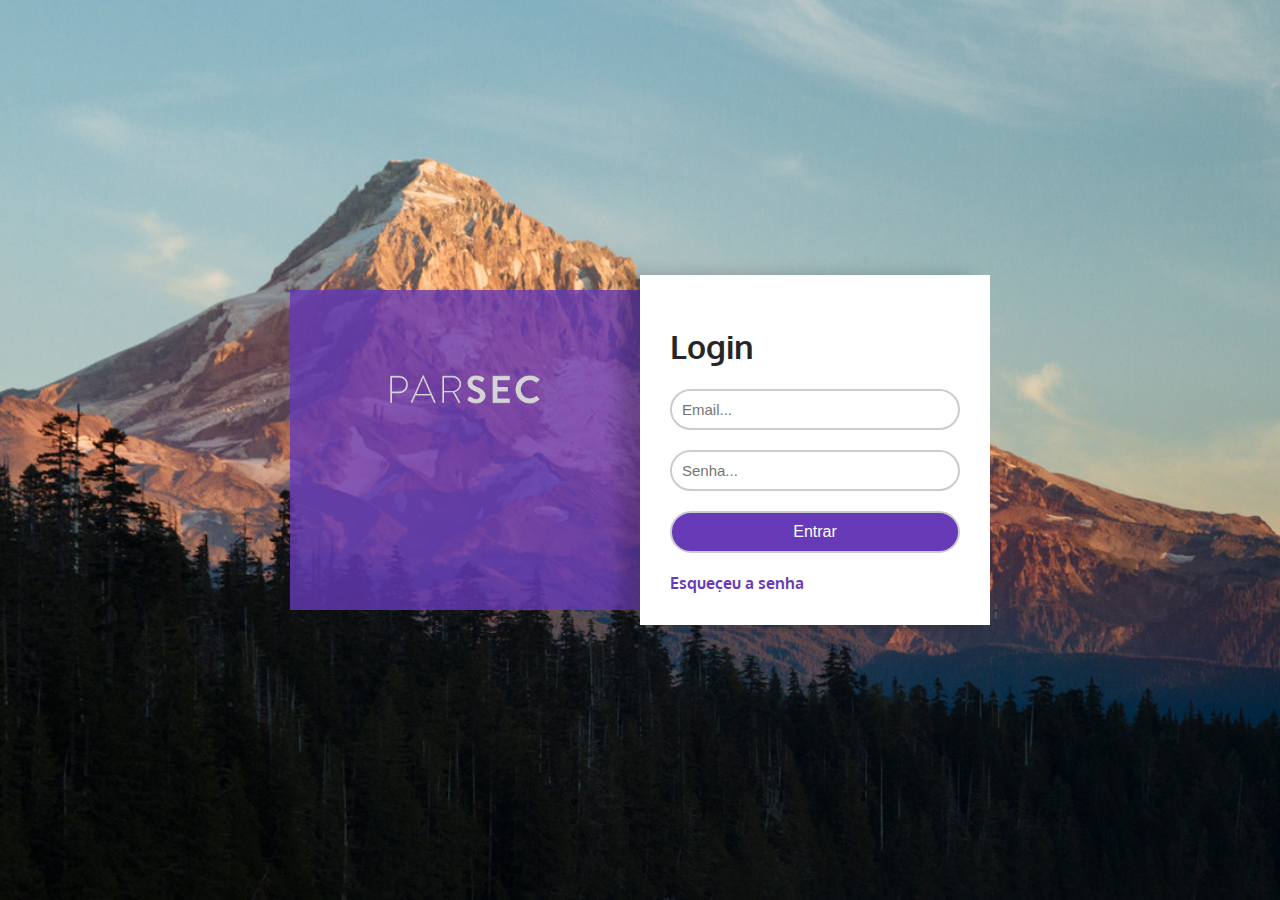
<file: Parsec/index.html>
<!DOCTYPE html>
<html lang="pt-br">
  <head>
    <meta charset="utf-8">
    <link rel="stylesheet" type="text/css" href="css/style-index.css">
    <title>Login</title>
  </head>
  <body>
    <section>
      <div class="container">
        <div class="shadow">
          <img src="img/logo.png" width="150px">
        </div>
        <div class="loginbox">
          <h1>Login</h1>
          <form class="login" action="homepage.html" method="post">
            <input type="text" name="email" placeholder="Email...">
            <input type="password" name="pass" placeholder="Senha...">
            <input type="submit" name="submit" value="Entrar">
          </form>
          <a href="#">Esqueçeu a senha</a>
        </div>
      </div>
    </section>

  </body>
</html>
</file>
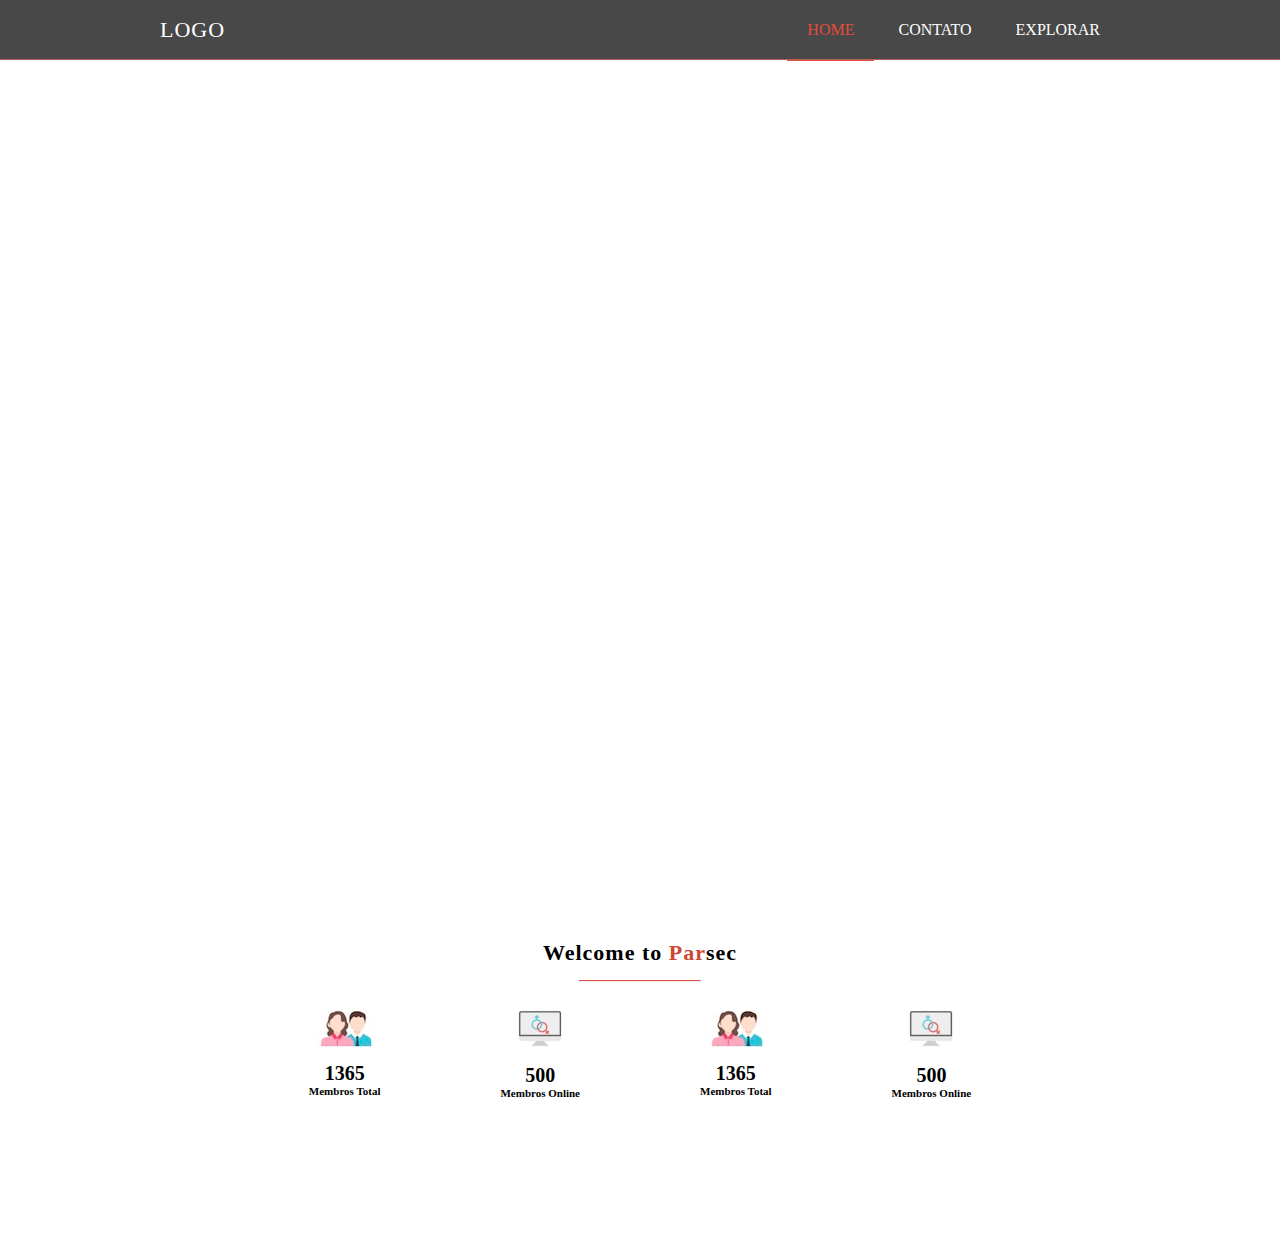
<file: Parsec2/index.html>
<!DOCTYPE html>
<html>
	<head>
		<meta charset="utf-8">
		<link rel="stylesheet" type="text/css" href="css/estilos.css">
		<title>Home</title>
	</head>
	<body>
		<header>
			<nav>
				<div class="logo">LOGO</div>
				<ul>
					<li class="active"><a href="#">HOME</a></li>
					<li><a href="#">CONTATO</a></li>
					<li><a href="#">EXPLORAR</a></li>
				</ul>
			</nav>
		</header>

		<section class="main">
			<div class="login">

			</div>
		</section>

		<section class="sec-info">
			<div class="info">
				<h1>Welcome to <span>Par</span>sec</h1>
				<hr>
				<div class="box-images">
					<div class="images-info">
						<img src="images/members-total.png">
						<p><span>1365</span><br>Membros Total</p>
					</div>
					<div class="images-info">
						<img src="images/members-online.png">
						<p><span>500</span><br>Membros Online</p>
					</div>
					<div class="images-info">
						<img src="images/members-total.png">
						<p><span>1365</span><br>Membros Total</p>
					</div>
					<div class="images-info">
						<img src="images/members-online.png">
						<p><span>500</span><br>Membros Online</p>
					</div>
				</div>
			</div>
		</section>

		<footer>

		</footer>
	</body>
</html>
</file>
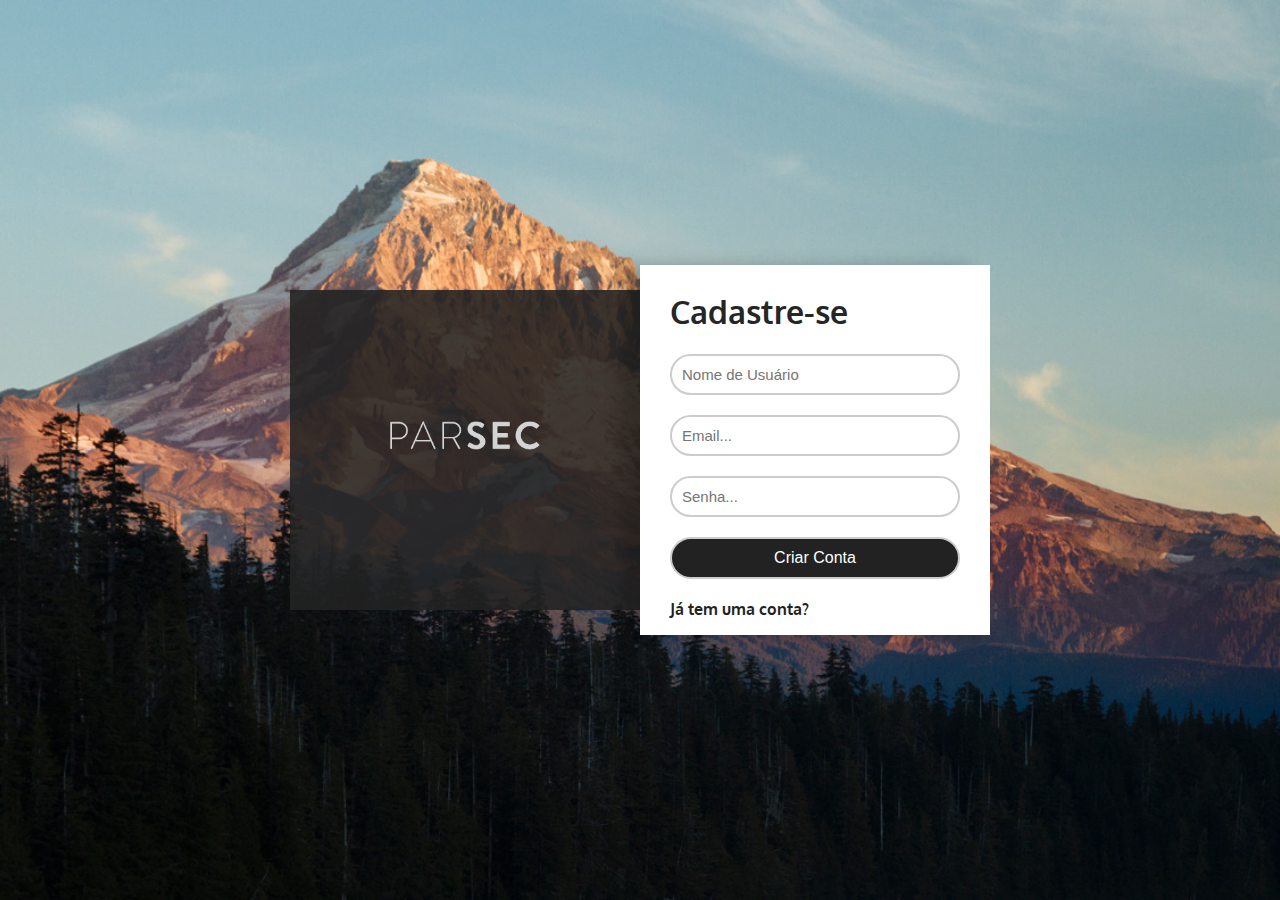
<file: Parsec/cadastrar.html>
<!DOCTYPE html>
<html lang="pt-br">
  <head>
    <meta charset="utf-8">
    <link rel="stylesheet" type="text/css" href="css/style-cadastrar.css">
    <title>Login</title>
  </head>
  <body>
    <section>
      <div class="container">
        <div class="shadow">
          <img src="img/logo.png" width="150px">
        </div>
        <div class="cadastrobox">
          <h1>Cadastre-se</h1>
          <form class="cadastro" action="homepage.html" method="post">
            <input type="text" name="email" placeholder="Nome de Usuário">
            <input type="text" name="email" placeholder="Email...">
            <input type="password" name="pass" placeholder="Senha...">
            <input type="submit" name="submit" value="Criar Conta">
          </form>
          <a href="index.html">Já tem uma conta?</a>
        </div>
      </div>
    </section>

  </body>
</html>
</file>
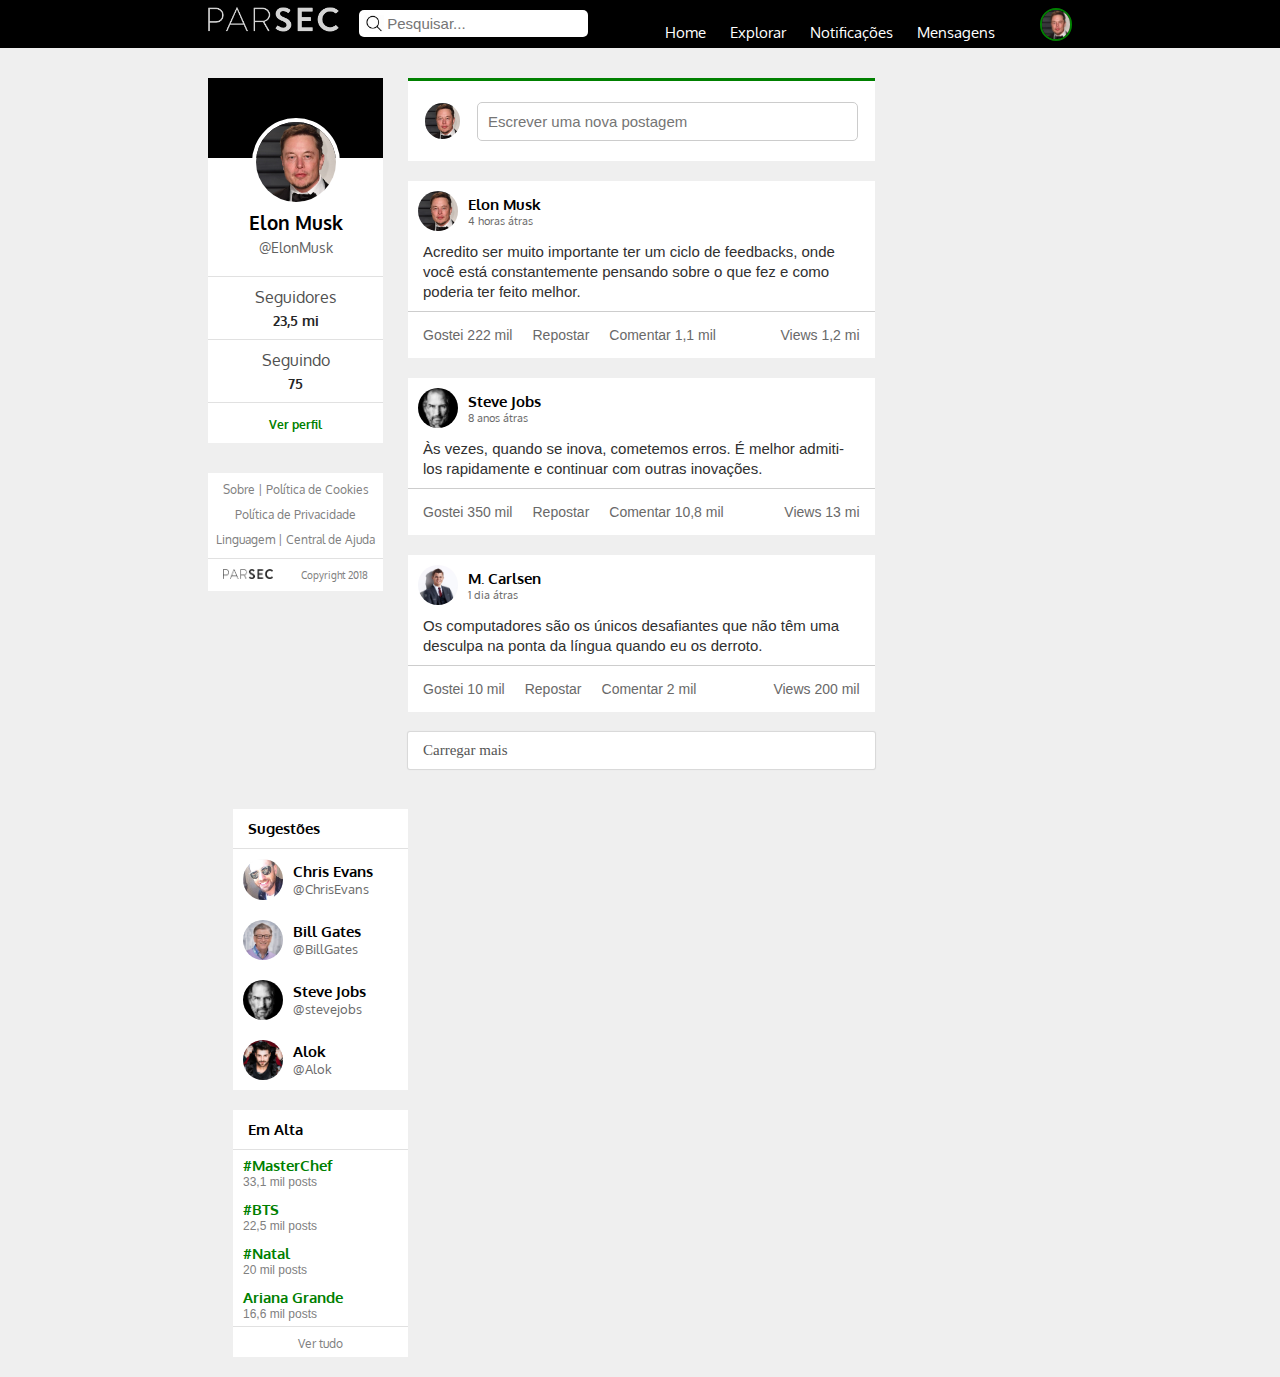
<file: Parsec/homepage.html>
<!DOCTYPE html>
<html lang="pt-br">
  <head>
    <meta charset="utf-8">
    <meta name="viewport" content="width=device-width, initial-scale=1">
    <link rel="stylesheet" type="text/css" href="css/style-homepage.css">
    <link rel="stylesheet" type="text/css" href="css/header.css">
    <link rel="stylesheet" type="text/css" href="css/suggestions.css">
    <link rel="stylesheet" type="text/css" href="css/trending.css">
    <link rel="stylesheet" type="text/css" href="css/footer.css">
    <link rel="stylesheet" href="https://use.fontawesome.com/releases/v5.5.0/css/all.css" integrity="sha384-B4dIYHKNBt8Bc12p+WXckhzcICo0wtJAoU8YZTY5qE0Id1GSseTk6S+L3BlXeVIU" crossorigin="anonymous">
    <script type="text/javascript" src="js/open-menu.js"></script>
    <title>Home - Parsec</title>
  </head>
  <body>
    <header>
      <div class="logo">
        <a href="homepage.html"><img src="img/logo.png" height="25px"></a>
      </div>
      <div class="search-box">
        <input type="text" name="search" placeholder="Pesquisar...">
      </div>
      <div class="menu-right">
        <nav>
          <ul>
            <li><a href="homepage.html"><i class="fas fa-home"></i>Home</a></li>
            <li><a href="#"><i class="fab fa-wpexplorer"></i>Explorar</a></li>
            <li><a href="notificacoes.html"><i class="fas fa-bell"></i>Notificações</a></li>
            <li><a href="mensagens.html"><i class="fas fa-envelope"></i>Mensagens</a></li>
          </ul>
        </nav>

        <div class="dropdown">
          <img onclick="myfunction()" src="img/user-photo.png" class="img-btn" width="28px">
          <div id="submenu" class="submenu-conteudo">
            <a href="profile.html"><i class="fas fa-user"></i> Meu perfil</a>
            <a href="index.html"><i class="fas fa-sign-out-alt"></i> Sair</a>
          </div>
        </div>
      </div>
    </header>

    <section>
      <div class="left">
        <div class="profile-info-box"> <!-- Informação do perfil -->
          <div id="header-profile-background">
          </div>
          <div class="info-profile">
            <img src="img/user-photo.png" width="80px">
            <h3>Elon Musk</h3>
            <p>@ElonMusk</p>
          </div>
          <div class="seguidores"> <!-- Seguidores -->
            <h4>Seguidores</h4>
            <p>23,5 mi</p>
          </div>
          <div class="seguindo"> <!-- Seguindo -->
            <h4>Seguindo</h4>
            <p>75</p>
          </div>
          <div class="view-profile"> <!-- Visualizar perfil -->
            <a href="profile.html"><span>Ver perfil</span></a>
          </div>
        </div>

        <div class="footer">
          <span><a href="#">Sobre |</a><a href="#"> Política de Cookies</a></span>
          <span><a href="#">Política de Privacidade</a></span>
          <span><a href="#">Linguagem |</a><a href="#"> Central de Ajuda</a></span>
          <div class="copyright">
            <a href="homepage.html"><img src="img/logo-black.png" width="50px"></a>
            <span><i class="fas fa-copyright"></i> Copyright 2018</span>
          </div>
        </div>
      </div>

      <div class="middle">
        <div class="write-new-post"> <!-- Escrever novo post -->
          <img src="img/user-photo.png" width="35px">
          <input type="text" name="new-post" placeholder="Escrever uma nova postagem">
        </div>

        <div class="post"> <!-- Post 1 -->
          <div class="header-post">
            <img src="img/user-photo.png" width="40px">
            <div class="post-info">
              <h4>Elon Musk</h4>
              <p><i class="fas fa-clock" style="font-size: 9px"></i> 4 horas átras</p>
            </div>
          </div>
          <div class="menu-post">
            <i class="fas fa-ellipsis-v"></i>
          </div>
          <div class="content-post">
            <span>Acredito ser muito importante ter um ciclo de feedbacks, onde você está constantemente pensando sobre o que fez e como poderia ter feito melhor.</span>
          </div>
          <div class="analytics-post">
              <div class="inte curtir"><i class="fas fa-heart"></i><span> Gostei 222 mil</span></div>
              <div class="inte repostar"><i class="fas fa-redo-alt"></i><span> Repostar</span></div>
              <div class="inte comentar"><i class="fas fa-comment"></i><span> Comentar 1,1 mil</span></div>
              <div class="inte views"><i class="fas fa-eye"></i><span> Views 1,2 mi</span></div>
          </div>
        </div>
        <div class="post"> <!-- Post 2 -->
          <div class="header-post">
            <img src="img/steve-jobs.png" width="40px">
            <div class="post-info">
              <h4>Steve Jobs</h4>
              <p><i class="fas fa-clock" style="font-size: 9px"></i> 8 anos átras</p>
            </div>
          </div>
          <div class="menu-post">
            <i class="fas fa-ellipsis-v"></i>
          </div>
          <div class="content-post">
            <span>Às vezes, quando se inova, cometemos erros. É melhor admiti-los rapidamente e continuar com outras inovações.</span>
          </div>
          <div class="analytics-post">
              <div class="inte curtir"><i class="fas fa-heart"></i><span> Gostei 350 mil</span></div>
              <div class="inte repostar"><i class="fas fa-redo-alt"></i><span> Repostar</span></div>
              <div class="inte comentar"><i class="fas fa-comment"></i><span> Comentar 10,8 mil</span></div>
              <div class="inte views"><i class="fas fa-eye"></i><span> Views 13 mi</span></div>
          </div>
        </div>
        <div class="post"> <!-- Post 3 -->
          <div class="header-post">
            <img src="img/mcarlsen.png" width="40px">
            <div class="post-info">
              <h4>M. Carlsen</h4>
              <p><i class="fas fa-clock" style="font-size: 9px"></i> 1 dia átras</p>
            </div>
          </div>
          <div class="menu-post">
            <i class="fas fa-ellipsis-v"></i>
          </div>
          <div class="content-post">
            <span>Os computadores são os únicos desafiantes que não têm uma desculpa na ponta da língua quando eu os derroto.</span>
          </div>
          <div class="analytics-post">
              <div class="inte curtir"><i class="fas fa-heart"></i><span> Gostei 10 mil</span></div>
              <div class="inte repostar"><i class="fas fa-redo-alt"></i><span> Repostar</span></div>
              <div class="inte comentar"><i class="fas fa-comment"></i><span> Comentar 2 mil</span></div>
              <div class="inte views"><i class="fas fa-eye"></i><span> Views 200 mil</span></div>
          </div>
        </div>
        <div class="show-more-posts"> <!-- Carregar mais posts -->
          <p>Carregar mais <i class="fas fa-arrow-down"></i></p>
        </div>
      </div>

      <div class="right">
        <div class="suggestions"> <!-- Sugestões -->
          <div class="sugg-menu">
              <h3>Sugestões</h3>
              <i class="fas fa-ellipsis-v"></i>
          </div>
          <div class="sugg-user"> <!-- User 1 -->
            <div class="user-name-box">
              <img src="img/chris-evans.png">
              <div>
                <h4>Chris Evans</h4>
                <p>@ChrisEvans</p>
              </div>
            </div>
            <div class="add-user-btn">
              <i class="far fa-plus-square"></i>
            </div>
          </div>
          <div class="sugg-user"> <!-- User 2 -->
            <div class="user-name-box">
              <img src="img/bill-gates.png">
              <div>
                <h4>Bill Gates</h4>
                <p>@BillGates</p>
              </div>
            </div>
            <div class="add-user-btn">
              <i class="far fa-plus-square"></i>
            </div>
          </div>
          <div class="sugg-user"> <!-- User 3 -->
            <div class="user-name-box">
              <img src="img/steve-jobs.png">
              <div>
                <h4>Steve Jobs</h4>
                <p>@stevejobs</p>
              </div>
            </div>
            <div class="add-user-btn">
              <i class="far fa-plus-square"></i>
            </div>
          </div>
          <div class="sugg-user"> <!-- User 4 -->
            <div class="user-name-box">
              <img src="img/alok.png">
              <div>
                <h4>Alok</h4>
                <p>@Alok</p>
              </div>
            </div>
            <div class="add-user-btn">
              <i class="far fa-plus-square"></i>
            </div>
          </div>
        </div>

        <div class="trending"> <!-- Em alta -->
          <div class="trend-header">
              <h3>Em Alta</h3>
              <i class="fas fa-ellipsis-v"></i>
          </div>
          <div class="hashtags-trending"> <!-- Hashtags -->
            <div class="hashtag"> <!-- Hashtag 1 -->
              <a href="#">#MasterChef</a>
              <p>33,1 mil posts</p>
            </div>
            <div class="hashtag"> <!-- Hashtag 2 -->
              <a href="#">#BTS</a>
              <p>22,5 mil posts</p>
            </div>
            <div class="hashtag"> <!-- Hashtag 3 -->
              <a href="#">#Natal</a>
              <p>20 mil posts</p>
            </div>
            <div class="hashtag"> <!-- Hashtag 4 -->
              <a href="#">Ariana Grande</a>
              <p>16,6 mil posts</p>
            </div>
          </div>
          <div class="show-more-hastags"> <!-- Mostrar mais -->
            <a href="#">Ver tudo</a>
          </div>
        </div>
      </div>
    </section>
  </body>
</html>
</file>
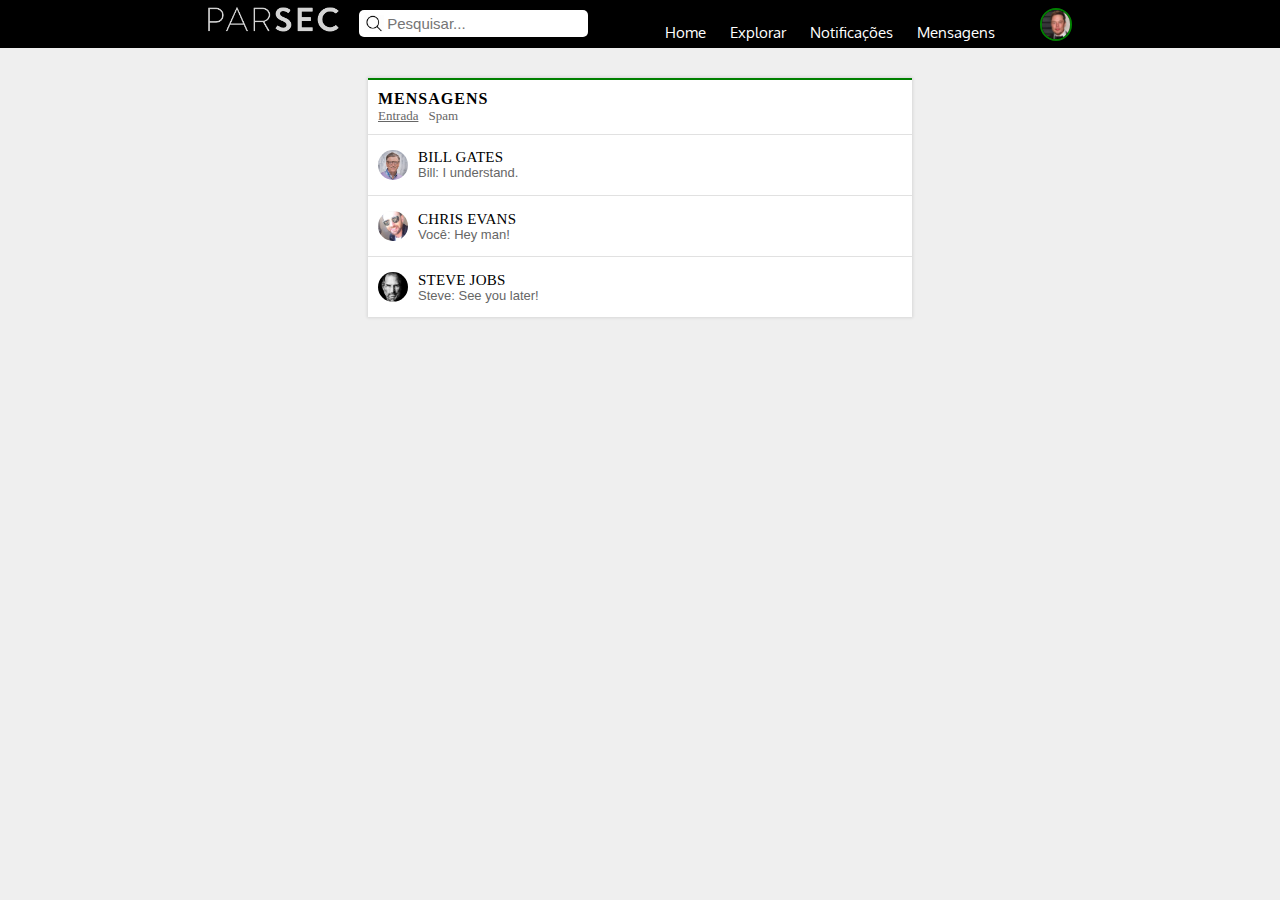
<file: Parsec/mensagens.html>
<!DOCTYPE html>
<html>
  <head>
    <meta charset="utf-8">
    <meta name="viewport" content="width=device-width, initial-scale=1">
    <link rel="stylesheet" type="text/css" href="css/header.css">
    <link rel="stylesheet" type="text/css" href="css/style-mensagens.css">
    <link rel="stylesheet" href="https://use.fontawesome.com/releases/v5.5.0/css/all.css" integrity="sha384-B4dIYHKNBt8Bc12p+WXckhzcICo0wtJAoU8YZTY5qE0Id1GSseTk6S+L3BlXeVIU" crossorigin="anonymous">
    <script type="text/javascript" src="js/open-menu.js"></script>
    <title>Mensagens - Parsec</title>
  </head>
  <body>
    <header>
      <div class="logo">
        <a href="homepage.html"><img src="img/logo.png" height="25px"></a>
      </div>
      <div class="search-box">
        <input type="text" name="search" placeholder="Pesquisar...">
      </div>
      <div class="menu-right">
        <nav>
          <ul>
            <li><a href="homepage.html"><i class="fas fa-home"></i>Home</a></li>
            <li><a href="#"><i class="fab fa-wpexplorer"></i>Explorar</a></li>
            <li><a href="notificacoes.html"><i class="fas fa-bell"></i>Notificações</a></li>
            <li><a href="mensagens.html"><i class="fas fa-envelope"></i>Mensagens</a></li>
          </ul>
        </nav>

        <div class="dropdown">
          <img onclick="myfunction()" src="img/user-photo.png" class="img-btn" width="28px">
          <div id="submenu" class="submenu-conteudo">
            <a href="profile.html"><i class="fas fa-user"></i> Meu perfil</a>
            <a href="index.html"><i class="fas fa-sign-out-alt"></i> Sair</a>
          </div>
        </div>
      </div>
    </header>

    <section>
      <div class="messages">

        <div class="messages-header">
          <div class="messages-title">
            <div>
              <h4>Mensagens</h4>
              <a href="#entrada" id="type-active">Entrada</a>
              <a href="#spam">Spam</a>
            </div>
          </div>
          <div class="open-new-chat">
            <i class="far fa-plus-square"></i>
          </div>
        </div>

        <div class="chat-user">
          <img src="img/bill-gates.png">
          <div>
            <h4>Bill Gates</h4>
            <p>Bill: I understand.</p>
          </div>
        </div>

        <div class="chat-user">
          <img src="img/chris-evans.png">
          <div>
            <h4>Chris Evans</h4>
            <p>Você: Hey man!</p>
          </div>
        </div>

        <div class="chat-user">
          <img src="img/steve-jobs.png">
          <div>
            <h4>Steve Jobs</h4>
            <p>Steve: See you later!</p>
          </div>
        </div>

      </div>
    </section>
  </body>
</html>
</file>
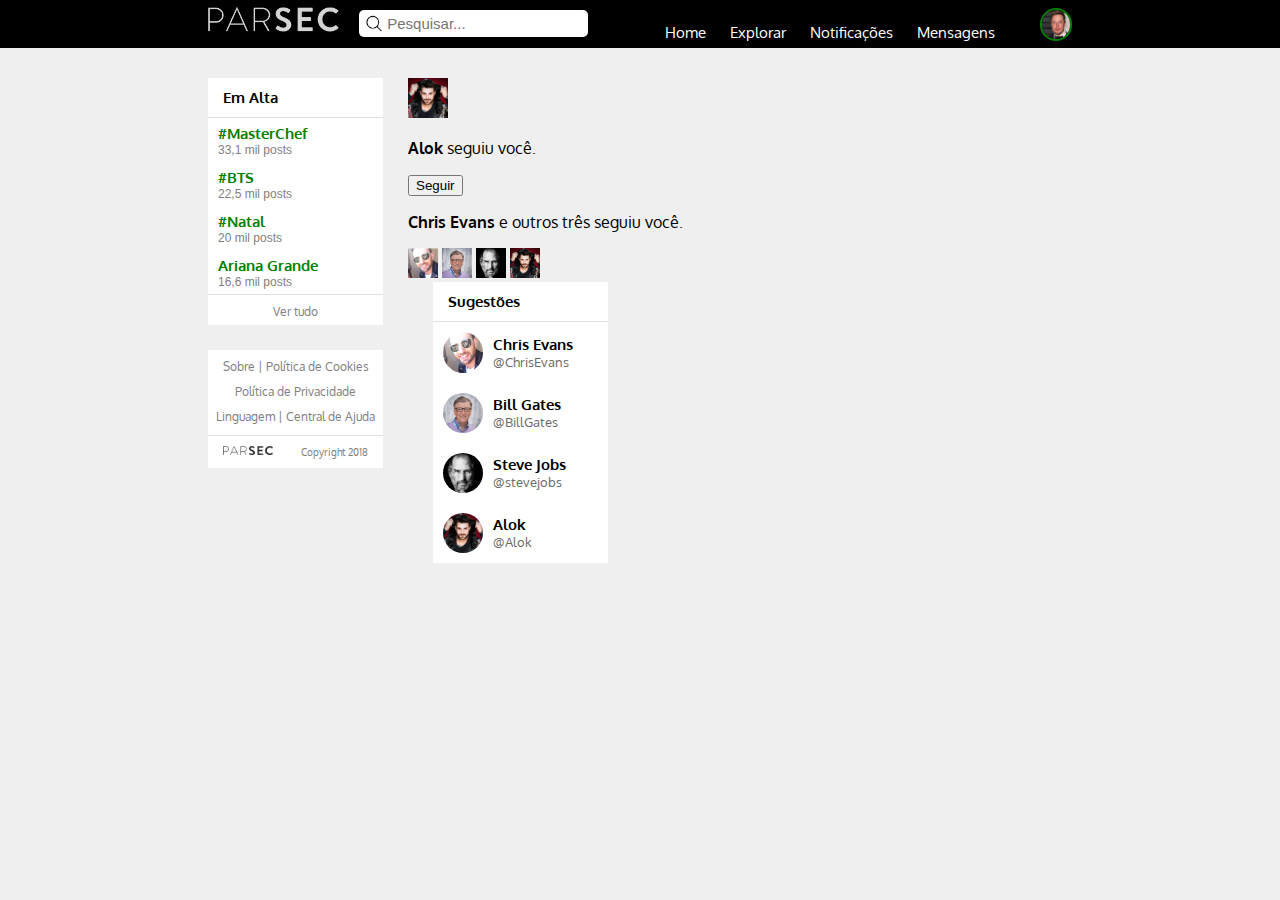
<file: Parsec/notificacoes.html>
<!DOCTYPE html>
<html>
  <head>
  	<meta charset="utf-8">
    <meta name="viewport" content="width=device-width, initial-scale=1">
    <link rel="stylesheet" type="text/css" href="css/style-notificacoes.css">
    <link rel="stylesheet" type="text/css" href="css/header.css">
    <link rel="stylesheet" type="text/css" href="css/trending.css">
    <link rel="stylesheet" type="text/css" href="css/suggestions.css">
    <link rel="stylesheet" type="text/css" href="css/footer.css">
    <link rel="stylesheet" href="https://use.fontawesome.com/releases/v5.5.0/css/all.css" integrity="sha384-B4dIYHKNBt8Bc12p+WXckhzcICo0wtJAoU8YZTY5qE0Id1GSseTk6S+L3BlXeVIU" crossorigin="anonymous">
    <script type="text/javascript" src="js/open-menu.js"></script>
    <title>Notificações - Parsec</title>
  </head>
  <body>
    <header>
      <div class="logo">
        <a href="homepage.html"><img src="img/logo.png" height="25px"></a>
      </div>
      <div class="search-box">
        <input type="text" name="search" placeholder="Pesquisar...">
      </div>
      <div class="menu-right">
        <nav>
          <ul>
            <li><a href="homepage.html"><i class="fas fa-home"></i>Home</a></li>
            <li><a href="#"><i class="fab fa-wpexplorer"></i>Explorar</a></li>
            <li><a href="notificacoes.html"><i class="fas fa-bell"></i>Notificações</a></li>
            <li><a href="mensagens.html"><i class="fas fa-envelope"></i>Mensagens</a></li>
          </ul>
        </nav>

        <div class="dropdown">
          <img onclick="myfunction()" src="img/user-photo.png" class="img-btn" width="28px">
          <div id="submenu" class="submenu-conteudo">
            <a href="profile.html"><i class="fas fa-user"></i> Meu perfil</a>
            <a href="index.html"><i class="fas fa-sign-out-alt"></i> Sair</a>
          </div>
        </div>
      </div>
    </header>

  	<section>
        <div class="left">
        	<div class="trending"> <!-- Em alta -->
            <div class="trend-header">
                <h3>Em Alta</h3>
                <i class="fas fa-ellipsis-v"></i>
            </div>
            <div class="hashtags-trending"> <!-- Hashtags -->
              <div class="hashtag"> <!-- Hashtag 1 -->
                <a href="#">#MasterChef</a>
                <p>33,1 mil posts</p>
              </div>
              <div class="hashtag"> <!-- Hashtag 2 -->
                <a href="#">#BTS</a>
                <p>22,5 mil posts</p>
              </div>
              <div class="hashtag"> <!-- Hashtag 3 -->
                <a href="#">#Natal</a>
                <p>20 mil posts</p>
              </div>
              <div class="hashtag"> <!-- Hashtag 4 -->
                <a href="#">Ariana Grande</a>
                <p>16,6 mil posts</p>
              </div>
            </div>
            <div class="show-more-hastags"> <!-- Mostrar mais -->
              <a href="#">Ver tudo</a>
            </div>
          </div>
          <div class="footer"> <!-- rodapé -->
            <span><a href="#">Sobre |</a><a href="#"> Política de Cookies</a></span>
            <span><a href="#">Política de Privacidade</a></span>
            <span><a href="#">Linguagem |</a><a href="#"> Central de Ajuda</a></span>
            <div class="copyright">
              <a href="homepage.html"><img src="img/logo-black.png" width="50px"></a>
              <span><i class="fas fa-copyright"></i> Copyright 2018</span>
            </div>
          </div>
        </div>

        <div class="middle">
          <div class="notification-followed-you">
            <div class="nfy-left">
              <img src="img/alok.png" width="40px">
          	  <p><strong>Alok</strong> seguiu você.</p>
            </div>
            <div class="nfy-right">
              <button>Seguir</button>
            </div>
          </div>
          <div class="notification-others-followed-you">
            <p><strong>Chris Evans</strong> e outros três seguiu você.</p>
            <div>
              <img src="img/chris-evans.png" width="30px">
              <img src="img/bill-gates.png" width="30px">
              <img src="img/steve-jobs.png" width="30px">
              <img src="img/alok.png" width="30px">
            </div>
          </div>
        </div>

        <div class="right">
          <div class="suggestions"> <!-- Sugestões -->
            <div class="sugg-menu">
                <h3>Sugestões</h3>
                <i class="fas fa-ellipsis-v"></i>
            </div>
            <div class="sugg-user"> <!-- User 1 -->
              <div class="user-name-box">
                <img src="img/chris-evans.png">
                <div>
                  <h4>Chris Evans</h4>
                  <p>@ChrisEvans</p>
                </div>
              </div>
              <div class="add-user-btn">
                <i class="far fa-plus-square"></i>
              </div>
            </div>
            <div class="sugg-user"> <!-- User 2 -->
              <div class="user-name-box">
                <img src="img/bill-gates.png">
                <div>
                  <h4>Bill Gates</h4>
                  <p>@BillGates</p>
                </div>
              </div>
              <div class="add-user-btn">
                <i class="far fa-plus-square"></i>
              </div>
            </div>
            <div class="sugg-user"> <!-- User 3 -->
              <div class="user-name-box">
                <img src="img/steve-jobs.png">
                <div>
                  <h4>Steve Jobs</h4>
                  <p>@stevejobs</p>
                </div>
              </div>
              <div class="add-user-btn">
                <i class="far fa-plus-square"></i>
              </div>
            </div>
            <div class="sugg-user"> <!-- User 4 -->
              <div class="user-name-box">
                <img src="img/alok.png">
                <div>
                  <h4>Alok</h4>
                  <p>@Alok</p>
                </div>
              </div>
              <div class="add-user-btn">
                <i class="far fa-plus-square"></i>
              </div>
            </div>
          </div>
        </div>
      </section>
  </body>
</html>
</file>
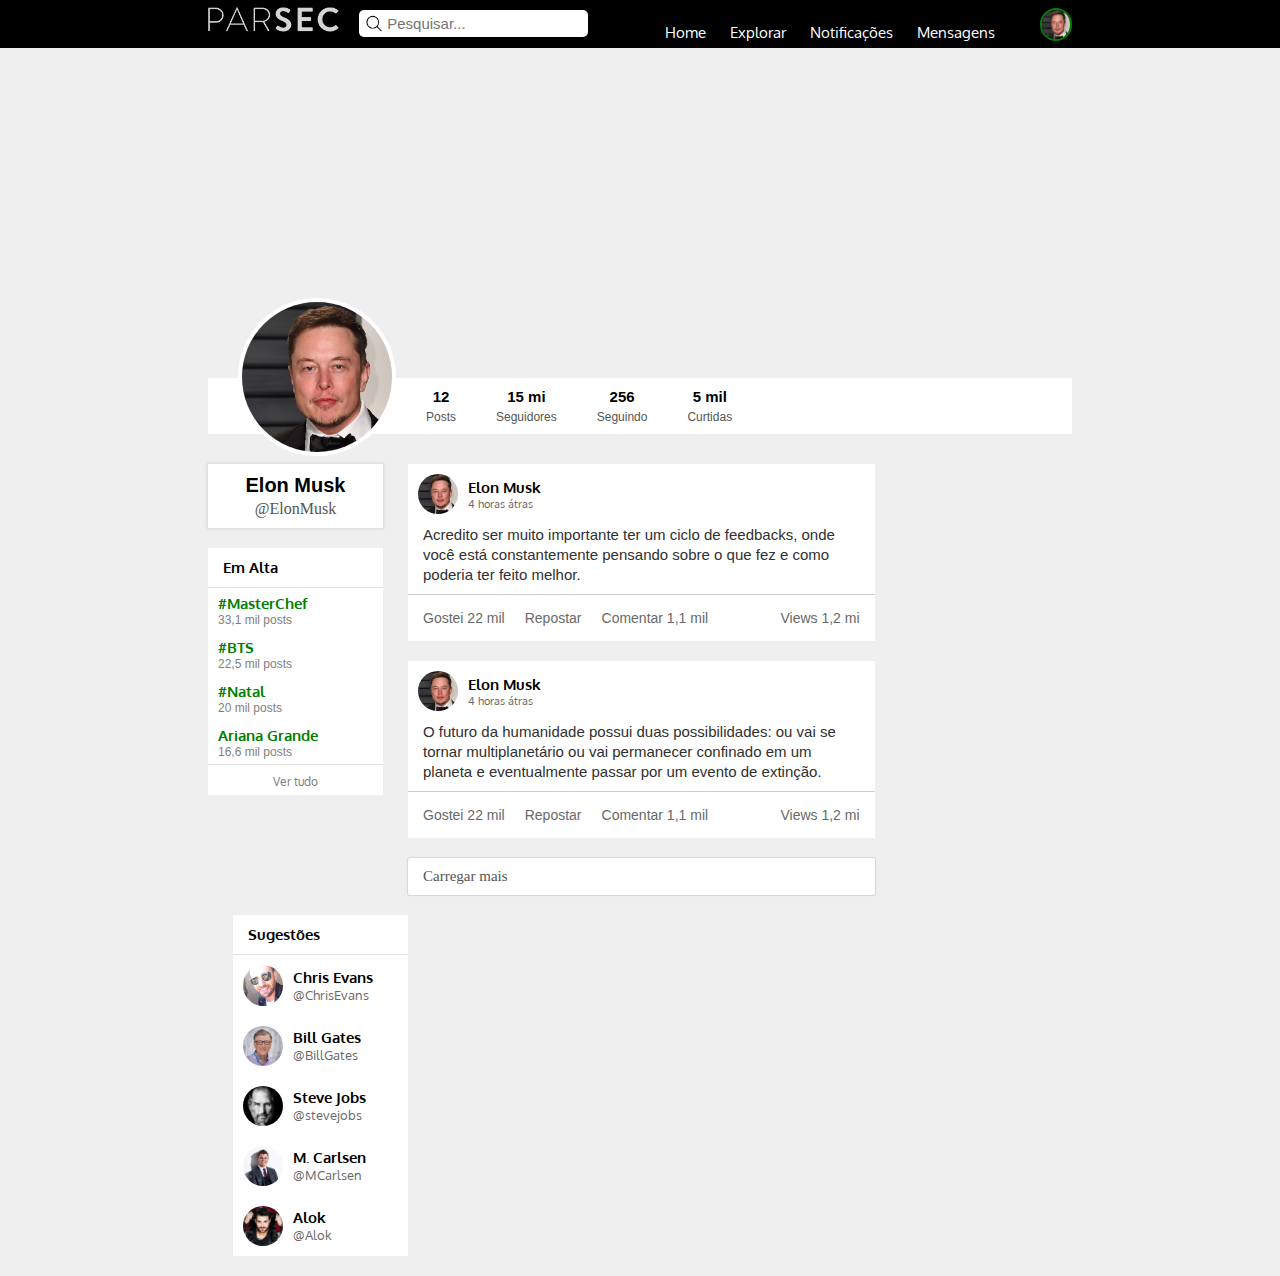
<file: Parsec/profile.html>
<!DOCTYPE html>
<html lang="pt-br">
  <head>
    <meta charset="utf-8">
    <meta name="viewport" content="width=device-width, initial-scale=1">
    <link rel="stylesheet" type="text/css" href="css/style-profile.css">
    <link rel="stylesheet" type="text/css" href="css/header.css">
    <link rel="stylesheet" type="text/css" href="css/suggestions.css">
    <link rel="stylesheet" type="text/css" href="css/trending.css">
    <link rel="stylesheet" href="https://use.fontawesome.com/releases/v5.5.0/css/all.css" integrity="sha384-B4dIYHKNBt8Bc12p+WXckhzcICo0wtJAoU8YZTY5qE0Id1GSseTk6S+L3BlXeVIU" crossorigin="anonymous">
    <script type="text/javascript" src="js/open-menu.js"></script>
    <title>Perfil - Parsec</title>
  </head>
  <body>
    <header>
      <div class="logo">
        <a href="homepage.html"><img src="img/logo.png" height="25px"></a>
      </div>
      <div class="search-box">
        <input type="text" name="search" placeholder="Pesquisar...">
      </div>
      <div class="menu-right">
        <nav>
          <ul>
            <li><a href="homepage.html"><i class="fas fa-home"></i>Home</a></li>
            <li><a href="#"><i class="fab fa-wpexplorer"></i>Explorar</a></li>
            <li><a href="notificacoes.html"><i class="fas fa-bell"></i>Notificações</a></li>
            <li><a href="mensagens.html"><i class="fas fa-envelope"></i>Mensagens</a></li>
          </ul>
        </nav>

        <div class="dropdown">
          <img onclick="myfunction()" src="img/user-photo.png" class="img-btn" width="28px">
          <div id="submenu" class="submenu-conteudo">
            <a href="profile.html"><i class="fas fa-user"></i> Meu perfil</a>
            <a href="index.html"><i class="fas fa-sign-out-alt"></i> Sair</a>
          </div>
        </div>
      </div>
    </header>

    <section>
      <div class="profile-cover">
      </div>

      <div class="profile-menu-info">
        <div class="menu-profile">
          <span class="profile-photo">
            <img src="img/user-photo.png">
          </span>
          <div>
            <h4>12</h4>
            <h5>Posts</h5>
          </div>
          <div>
            <h4>15 mi</h4>
            <h5>Seguidores</h5>
          </div>
          <div>
            <h4>256</h4>
            <h5>Seguindo</h5>
          </div>
          <div>
            <h4>5 mil</h4>
            <h5>Curtidas</h5>
          </div>
        </div>
      </div>

      <div class="profile-name">
        <div class="profile-info">
          <h3>Elon Musk</h3>
          <h4>@ElonMusk</h4>
        </div>
        <div class="trending"> <!-- Em alta -->
          <div class="trend-header">
              <h3>Em Alta</h3>
              <i class="fas fa-ellipsis-v"></i>
          </div>
          <div class="hashtags-trending"> <!-- Hashtags -->
            <div class="hashtag"> <!-- Hashtag 1 -->
              <a href="#">#MasterChef</a>
              <p>33,1 mil posts</p>
            </div>
            <div class="hashtag"> <!-- Hashtag 2 -->
              <a href="#">#BTS</a>
              <p>22,5 mil posts</p>
            </div>
            <div class="hashtag"> <!-- Hashtag 3 -->
              <a href="#">#Natal</a>
              <p>20 mil posts</p>
            </div>
            <div class="hashtag"> <!-- Hashtag 4 -->
              <a href="#">Ariana Grande</a>
              <p>16,6 mil posts</p>
            </div>
          </div>
          <div class="show-more-hastags"> <!-- Mostrar mais -->
            <a href="#">Ver tudo</a>
          </div>
        </div>
      </div>

      <div class="profile-posts">
        <div class="post"> <!-- Post 1 -->
          <div class="header-post">
            <img src="img/user-photo.png" width="40px">
            <div class="post-info">
              <h4>Elon Musk</h4>
              <p><i class="fas fa-clock" style="font-size: 9px"></i> 4 horas átras</p>
            </div>
          </div>
          <div class="menu-post">
            <i class="fas fa-ellipsis-v"></i>
          </div>
          <div class="content-post">
            <span>Acredito ser muito importante ter um ciclo de feedbacks, onde você está constantemente pensando sobre o que fez e como poderia ter feito melhor.</span>
          </div>
          <div class="analytics-post">
            <div class="inte curtir"><i class="fas fa-heart"></i><span> Gostei 22 mil</span></div>
            <div class="inte repostar"><i class="fas fa-redo-alt"></i><span> Repostar</span></div>
            <div class="inte comentar"><i class="fas fa-comment"></i><span> Comentar 1,1 mil</span></div>
            <div class="inte views"><i class="fas fa-eye"></i><span> Views 1,2 mi</span></div>
          </div>
        </div>
        <div class="post"> <!-- Post 2 -->
          <div class="header-post">
            <img src="img/user-photo.png" width="40px">
            <div class="post-info">
              <h4>Elon Musk</h4>
              <p><i class="fas fa-clock" style="font-size: 9px"></i> 4 horas átras</p>
            </div>
          </div>
          <div class="menu-post">
            <i class="fas fa-ellipsis-v"></i>
          </div>
          <div class="content-post">
            <span>O futuro da humanidade possui duas possibilidades: ou vai se tornar multiplanetário ou vai permanecer confinado em um planeta e eventualmente passar por um evento de extinção.</span>
          </div>
          <div class="analytics-post">
            <div class="inte curtir"><i class="fas fa-heart"></i><span> Gostei 22 mil</span></div>
            <div class="inte repostar"><i class="fas fa-redo-alt"></i><span> Repostar</span></div>
            <div class="inte comentar"><i class="fas fa-comment"></i><span> Comentar 1,1 mil</span></div>
            <div class="inte views"><i class="fas fa-eye"></i><span> Views 1,2 mi</span></div>
          </div>
        </div>
        <div class="show-more-posts"> <!-- Carregar mais posts -->
          <p>Carregar mais <i class="fas fa-arrow-down"></i></p>
        </div>
      </div>

      <div class="right">
        <div class="suggestions"> <!-- Sugestões -->
          <div class="sugg-menu">
              <h3>Sugestões</h3>
              <i class="fas fa-ellipsis-v"></i>
          </div>
          <div class="sugg-user"> <!-- User 1 -->
            <div class="user-name-box">
              <img src="img/chris-evans.png">
              <div>
                <h4>Chris Evans</h4>
                <p>@ChrisEvans</p>
              </div>
            </div>
            <div class="add-user-btn">
              <i class="far fa-plus-square"></i>
            </div>
          </div>
          <div class="sugg-user"> <!-- User 2 -->
            <div class="user-name-box">
              <img src="img/bill-gates.png">
              <div>
                <h4>Bill Gates</h4>
                <p>@BillGates</p>
              </div>
            </div>
            <div class="add-user-btn">
              <i class="far fa-plus-square"></i>
            </div>
          </div>
          <div class="sugg-user"> <!-- User 3 -->
            <div class="user-name-box">
              <img src="img/steve-jobs.png">
              <div>
                <h4>Steve Jobs</h4>
                <p>@stevejobs</p>
              </div>
            </div>
            <div class="add-user-btn">
              <i class="far fa-plus-square"></i>
            </div>
          </div>
          <div class="sugg-user"> <!-- User 3 -->
            <div class="user-name-box">
              <img src="img/mcarlsen.png">
              <div>
                <h4>M. Carlsen</h4>
                <p>@MCarlsen</p>
              </div>
            </div>
            <div class="add-user-btn">
              <i class="far fa-plus-square"></i>
            </div>
          </div>
          <div class="sugg-user"> <!-- User 4 -->
            <div class="user-name-box">
              <img src="img/alok.png">
              <div>
                <h4>Alok</h4>
                <p>@Alok</p>
              </div>
            </div>
            <div class="add-user-btn">
              <i class="far fa-plus-square"></i>
            </div>
          </div>
        </div>
      </div>
    </section>
  </body>
</html>
</file>
<file: Parsec/css/style-index.css>
@import url('https://fonts.googleapis.com/css?family=Oxygen');
body {
  margin: 0;
  padding: 0;
  background: url("../img/bg.jpg");
  background-size: cover;
  background-repeat: no-repeat;
  background-position: center;
  font-family: "Oxygen", sans-serif;
}

section {
  width: 100%;
  height: 100vh;
}

.container {
  position: absolute;
  margin: auto;
  top: 0;
  bottom: 0;
  left: 0;
  right: 0;
  width: 700px;
  height: 320px;
  background: rgba(103, 58, 183, .8);
}
.container .loginbox, .shadow {
  position: relative;
  width: 50%;
  height: 320px;
  float: left;
  box-sizing: border-box;
}
.container .shadow img {
  position: absolute;
  top: calc(50% - 75px);
  left: calc(50% - 75px);
}
.container .loginbox {
  background: #fff;
  padding: 30px 30px;
  height: 350px;
  top: -15px;
  box-shadow: -20px 0 15px rgba(0, 0, 0, 0.2);
}
.container .loginbox h1 {
  color: #262626;
}
.container .loginbox input {
  width: 100%;
  padding: 10px;
  box-sizing: border-box;
  border: 2px solid #ccc;
  margin-bottom: 20px;
  outline: none;
  border-radius: 25px;
  font-size: 15px;
}
.container .loginbox input:hover {
  border: 2px solid #673ab7;
}
.container .loginbox input[type="submit"] {
  color: #fff;
  background: #673ab7;
  font-size: 16px;
  transition: .5s;
}
.container .loginbox input[type="submit"]:hover {
  background: #ff0057;
  border: 2px solid #ff0057;
}
.container .loginbox a {
  color: #673ab7;
  text-decoration: none;
  font-weight: bold;
}
</file>
<file: Parsec2/css/estilos.css>
body {
	margin: 0;
	padding: 0;
	width: 100%;
	height: 100vh;
	font-family: Montserrat;
	background: url("https://missionofhope.org/site/wp-content/uploads/2014/02/768-light-gray-gradient-1680x1050-abstract-wallpaper.jpg");
	background-position: center;
	background-repeat: no-repeat;
	background-size: cover;
	display: table;
}

nav {
	position: fixed;
	top: 0;
	left: 0;
	width: 100%;
	height: 60px;
	box-sizing: border-box;
	padding: 0 10em;
	background: #484848;
	border-bottom: 1.2px solid #B1645C;
}
nav .logo {
	color: #fff;
	letter-spacing: 1px;
	float: left;
	font-size: 22px;
	line-height: 60px;
}
nav ul {
	margin: 0;
	float: right;
	line-height: 60px;
	list-style: none;
}
nav ul li {
	display: inline-block;
}
nav ul li a {
	text-decoration: none;
	color: #fff;
	font-size: 16px;
	padding: 0 20px;
}
nav ul li:hover {
	border-bottom: 1px solid #E64C3A;
}
nav ul li.active {
	border-bottom: 1px solid #E64C3A;
}
nav ul li.active a {
	color: #E64C3A;
}

section.main{
	width: 100%;
	height: 100vh;
}
.login {
	float: left;
	background: #fff;
	width: 200px;
	height: 400px;
	margin-top: calc(50vh - 170px);
	margin-left: 10em;
	padding: 0 30px;
}
.login h1 {
	color: #000;
	margin: 0;
	margin-top: 40px;
	padding-bottom: 20px;
	text-align: center;
	font-size: 22px;
}
.login input {
	width: 100%;
	margin-bottom: 20px;
}
.login input[type="text"], input[type="password"] {
	background: #F4F4F4;
	border: none;
	height: 40px;
	font-size: 14px;
}
.login input[type="submit"] {
	color: #fff;
	border: none;
	height: 40px;
	background: #E64C3A;
	font-size: 18px;
	border-radius: 18px;
}
.login a{
	text-decoration: none;
	font-size: 12px;
	color: darkgray;
}
.login input::placeholder {
	color: #000;
	font-weight: bold;
	padding-left: 15px;
}

section.sec-info {
	width: 100%;
	height: 300px;
	background: white;
}
.info {
	padding-top: 25px;
	display: table;
	margin: 0 auto;
}
.info h1 {
	color: #000;
	letter-spacing: 1px;
	text-align: center;
	font-size: 22px;
}
.info h1 span {
	color: #CC4833;
}
.info hr {
	border-top: 1px solid #E64D44;
	width: 120px;
}
.box-images {
	padding-top: 20px;
	margin: 0 auto;
	display: table;
}
.images-info {
	float: left;
	margin: 0 60px;
	text-align: center;
}
.images-info span {
	font-size: 20px;
	font-weight: bold;
}
.images-info p {
	font-size: 11px;
	font-weight: 600;
}

footer{
	width: 100%;
	height: 60px;
	background: transparent;
}
</file>
<file: Parsec/css/style-cadastrar.css>
@import url('https://fonts.googleapis.com/css?family=Oxygen');
body {
  margin: 0;
  padding: 0;
  background: url("../img/bg.jpg");
  background-size: cover;
  background-repeat: no-repeat;
  background-position: center;
  font-family: "Oxygen", sans-serif;
}

section {
  width: 100%;
  height: 100vh;
}

.container {
  position: absolute;
  margin: auto;
  top: 0;
  bottom: 0;
  left: 0;
  right: 0;
  width: 700px;
  height: 320px;
  background: rgba(34, 34, 34, .87);
  /*background: rgba(103, 58, 183, .8);*/
}
.container .cadastrobox, .shadow {
  position: relative;
  width: 50%;
  height: 320px;
  float: left;
  box-sizing: border-box;
}
.container .shadow img {
  position: absolute;
  bottom: 50%;
  left: calc(50% - 75px);
}
.container .cadastrobox {
  background: #fff;
  padding: 5px 30px;
  height: 370px;
  top: -25px;
  box-shadow: -20px 0 15px rgba(0, 0, 0, 0.2);
}
.container .cadastrobox h1 {
  color: #262626;
}
.container .cadastrobox input {
  width: 100%;
  padding: 10px;
  box-sizing: border-box;
  border: 2px solid #ccc;
  margin-bottom: 20px;
  outline: none;
  border-radius: 25px;
  font-size: 15px;
}
.container .cadastrobox input:hover {
  border: 2px solid #333;
}
.container .cadastrobox input[type="submit"] {
  color: #fff;
  /*background: #673ab7;*/
  background: #222;
  font-size: 16px;
  transition: .5s;
}
.container .cadastrobox input[type="submit"]:hover {
  /*background: #ff0057;*/
  background: black;
  border: 2px solid black;
}
.container .cadastrobox a {
  /*color: #673ab7;*/
  color: #222;
  text-decoration: none;
  font-weight: bold;
}
</file>
<file: Parsec/css/style-homepage.css>
section {
  margin: 0 13em;
  margin-top: 30px;
}
.left {
  float: left;
  width: 23%;
  min-width: 200px;
  padding-right: 25px;
  box-sizing: border-box;
}
#header-profile-background {
  background: black;
  width: 100%;
  height: 80px;
}
.profile-info-box {
  margin-bottom: 30px;
  background: #fff;
  width: 100%;
}
.profile-info-box img {
  border-radius: 50%;
  margin: auto;
  display: table;
  margin-top: -40px;
  border: 4px solid #fff;
}
.profile-info-box h4, .profile-info-box h3, .profile-info-box p {
  text-align: center;
  margin: 5px 0;
}
.info-profile p {
  font-size: 14px;
  color: #606060;
  margin-bottom: 20px;
}
.seguindo h4, .seguidores h4 {
  color: #515151;
  font-size: 16px;
  font-weight: normal;
}
.seguindo p, .seguidores p {
  color: #262626;
  font-size: 14px;
  font-weight: bold;
}
.seguindo, .seguidores, .view-profile {
  padding: 5px 0;
  border-top: 1px solid rgba(155, 155, 155, 0.3);
}
.seguindo:hover, .seguidores:hover {
  background: #e8e8e8;
  cursor: pointer;
}
.view-profile {
  padding: 10px 0;
  text-align: center;
}
.view-profile a {
  text-decoration: none;
  color: green;
  font-weight: bold;
  font-size: 12px;
}
.view-profile a:hover {
  text-decoration: underline;
}

.middle {
  float: left;
  width: 54%;
  min-width: 400px;
}
.write-new-post {
  padding-right: 17px;
  background: #fff;
  height: 80px;
  border-top: 3px solid green;
  display: flex;
  align-items: center;
}
.write-new-post img{
  border-radius: 50%;
  margin: 0 17px;
}
.write-new-post input {
  width: 100%;
  padding: 10px 10px;
  font-size: 15px;
  border: 1px solid #ccc;
  border-radius: 5px;
}
.post {
  margin-top: 20px;
  overflow: auto;
  background: #fff;
}
.header-post {
  float: left;
  display: flex;
  align-items: center;
}
.header-post img {
  margin: 10px;
  border-radius: 50%;
}
.header-post img:hover {
  cursor: pointer;
}
.post-info h4, p {
  margin: 0;
}
.post-info p {
  font-size: 11px;
  color: #696969;
}
.post-info h4 {
  font-size: 15px;
}
.post-info h4:hover, .post-info p:hover{
  cursor: pointer;
  text-decoration: underline;
}
.menu-post {
  padding: 10px;
  float: right;
  display: flex;
  align-items: center;
}
.menu-post i {
  color: #696969;
  margin: 10px;
}
.menu-post i:hover {
  cursor: pointer;
}
.content-post {
  float: left;
  width: 100%;
  box-sizing: border-box;
  padding: 0 15px;
  padding-bottom: 10px;
}
.content-post span {
  text-align: justify;
  font-size: 15px;
  font-family: sans-serif;
  color: #303030;
}
.analytics-post {
  color: #696969;
  font-size: 14px;
  font-family: sans-serif;
  float: left;
  padding: 15px 15px;
  border-top: 1px solid rgba(155, 155, 155, 0.5);
  box-sizing: border-box;
  width: 100%;
}
.inte:hover {
  cursor: pointer;
  color: black;
}
.curtir {
  float: left;
  padding-right: 20px;
}
.repostar {
  float: left;
  padding-right: 20px;
}
.comentar {
  float: left;
  padding-right: 20px;
}
.views {
  float: right;
}
.show-more-posts {
  margin-bottom: 40px;
  border-radius: 2px;
  box-shadow: 0px 0px 1px 1px rgba(0,0,0,0.1);
  margin-top: 20px;
  background: #fff;
}
.show-more-posts p{
  font-family: "HelveticaNeue";
  color: rgb(85,85,85);
  font-size: 15px;
  padding: 10px 15px;
}
.show-more-posts p:hover{
  color: blue;
  cursor: pointer;
}

.right {
  float: left;
  width: 23%;
  min-width: 200px;
  padding-left: 25px;
  box-sizing: border-box;
}
</file>
<file: Parsec/css/header.css>
@import url('https://fonts.googleapis.com/css?family=Oxygen');
body {
  margin: 0;
  padding: 0;
  background: #efefef;
  font-family: "Oxygen", sans-serif;
}
header {
  padding: 7px 13em;
  height: 34px;
  background: black;
}
.logo {
  float: left;
}
.search-box {
  margin-top: 3px;
  float: left;
}
.search-box input {
  width: 100%;
  padding: 5px 5px;
  font-size: 15px;
  border: 0;
  border-radius: 5px;
  box-sizing: border-box;
  outline: none;
  margin-left: 20px;
}
.search-box input::placeholder {
  padding: 0 23px;
  background-image: url("../img/search-button.png");
  background-repeat: no-repeat;
  background-size: 20px;
  background-position: 0px 50%;
}
.menu-right {
  background: black;
  float: right;
  display: flex;
  align-items: center;
}
.menu-right nav ul {
  float: left;
  list-style: none;
  margin: 0;
  padding: 0;
}
.menu-right nav ul li {
  display: inline-block;
  color: #fff;

}
.menu-right nav ul li a {
  text-decoration: none;
  font-size: 15px;
  padding: 0 10px;
  color: #fff;

  display: flex;
  flex-direction: column;
  align-items: center;
}
.menu-right img {
  border-radius: 50%;
  margin-left: 35px;
  border: 2px solid green;
}
.menu-right img:hover {
  cursor: pointer;
}
.dropdown {
  position: relative;
  display: inline-block;
  display: flex;
  align-items: center;
}
.submenu-conteudo {
  display: none;
  margin-top: 66px;
  margin-left: -75px;
  position: absolute;
  background-color:#f1f1f1;
  min-width: 140px;
  border: 0px solid #ccc;
  overflow: auto;
  box-shadow: 0px 0px 5px 1px rgba(0,0,0,0.2);
}
.submenu-conteudo a {
  color: black;
  padding: 12px 16px;
  text-decoration: none;
  display: block;
  border-bottom: 1px solid #ccc;
}
.submenu-conteudo a:hover {
  background: #ddd;
}
.show-menu {
  display: block;
}
</file>
<file: Parsec/css/suggestions.css>
.suggestions {
  background: white;
  margin-bottom: 20px;
}
.sugg-menu {
  overflow: auto;
  padding: 10px 15px;
  border-bottom: 1px solid rgba(155, 155, 155, 0.3);
}
.sugg-menu h3 {
  float: left;
  margin: 0;
  font-size: 15px;
}
.sugg-menu i {
  float: right;
  font-size: 15px;
  color: #696969;
}
.sugg-menu i:hover {
  cursor: pointer;
}
.sugg-user {
  display: flex;
  align-items: center;
}
.user-name-box {
  width: 80%;
  float: left;
  display: flex;
  align-items: center;
}
.user-name-box h4:hover, .user-name-box p:hover, .user-name-box img:hover {
  cursor: pointer;
  text-decoration: underline;
}
.user-name-box img {
  padding: 10px;
  width: 40px;
  border-radius: 50%;
}
.user-name-box h4 {
  margin: 0;
  font-size: 15px;
}
.user-name-box p {
  margin: 0;
  font-size: 13px;
  color: #696969;
}
.add-user-btn {
  width: 20%;
}
.add-user-btn i{
  margin-right: 15px;
  float: right;
  font-size: 25px;
  color: #696969;
}
.add-user-btn i:hover {
  color: green;
  cursor: pointer;
}
</file>
<file: Parsec/css/trending.css>
.trending {
  background: white;
  margin-bottom: 20px;
}
.trend-header {
  overflow: auto;
  padding: 10px 15px;
  border-bottom: 1px solid rgba(155, 155, 155, 0.3);
}
.trend-header h3 {
  float: left;
  margin: 0;
  font-size: 15px;
}
.trend-header i {
  float: right;
  font-size: 15px;
  color: #696969;
}
.trend-header i:hover {
  cursor: pointer;
}
.hashtag {
  padding: 5px 10px;
}
.hashtag a {
  text-decoration: none;
  font-size: 15px;
  font-weight: bold;
  color: green;
}
.hashtag a:hover {
  text-decoration: underline;
}
.hashtag p {
  margin: 0;
  font-size: 12px;
  font-family: sans-serif;
  color: #808080;
}
.show-more-hastags {
  text-align: center;
  padding: 5px 0;
  border-top: 1px solid rgba(155, 155, 155, 0.3);
}
.show-more-hastags a{
  text-decoration: none;
  font-size: 12px;
  color: #808080;
}
.show-more-hastags a:hover{
  text-decoration: underline;
  color: #808080;
}
</file>
<file: Parsec/css/footer.css>
.footer {
  margin-bottom: 20px;
  display: flex;
  flex-direction: column;
  text-align: center;
  background: white;
}
.footer a {
  text-decoration: none;
  color: #808080;
  font-size: 12px;
}
.footer a:hover {
  text-decoration: underline;
}

.footer span {
  margin-top: 5px;
}
.copyright {
  border-top: 1px solid rgba(155, 155, 155, 0.3);
  margin-top: 10px;
  padding: 10px 15px;
}
.copyright img {
  float: left;
}
.copyright span {
  margin: 0;
  float: right;
  font-size: 10px;
  color: #808080;
}
</file>
<file: Parsec/css/style-mensagens.css>
section {
  margin: 0 23em;
  margin-top: 30px;
}
.messages {
  border-top: 2px solid green;
  background: #fff;
  box-shadow: 0px 0px 3px 1px rgba(0,0,0,0.1);
}
.messages-header {
  padding: 10px;
  display: flex;
  align-items: center;
}
.messages-title {
  width: 80%;
  float: left;
  display: flex;
  align-items: center;
}
.messages-title h4 {
  margin: 0;
  font-size: 16px;
  font-family: "HelveticaNeue";
  text-transform: uppercase;
  letter-spacing: 1px;
  font-weight: bold;
}
.messages-title a {
  float: left;
  text-decoration: none;
  color: #666;
  font-family: "HelveticaNeue";
  font-size: 13px;
  padding-right: 10px;
}
#type-active {
  text-decoration: underline;
}
.open-new-chat {
  width: 20%;
}
.open-new-chat i:hover {
  cursor: pointer;
  color: green;
}
.open-new-chat i{
  margin-right: 15px;
  float: right;
  font-size: 25px;
  color: #696969;
}

.chat-user {
  display: flex;
  align-items: center;
  border-top: 1px solid rgba(155, 155, 155, 0.3);
}
.chat-user:hover {
  background: #f9f9f9;
  cursor: pointer;
}
.chat-user img {
  padding: 15px 10px;
  width: 30px;
  border-radius: 50%;
}
.chat-user h4 {
  margin: 0;
  font-size: 15px;
  font-family: "HelveticaNeue";
  text-transform: uppercase;
  letter-spacing: .2px;
  font-weight: inherit;
}
.chat-user p {
  margin: 0;
  font-size: 13px;
  font-family: "Helvetica";
  color: #666;
  line-height: 1.1;
}
</file>
<file: Parsec/css/style-notificacoes.css>
section {
  margin: 0 13em;
  margin-top: 30px;
}
.left {
  float: left;
  width: 23%;
  min-width: 200px;
  padding-right: 25px;
  box-sizing: border-box;
}
.trending {
  background: white;
}
.trend-header {
  overflow: auto;
  padding: 10px 15px;
  border-bottom: 1px solid rgba(155, 155, 155, 0.3);
}
.trend-header h3 {
  float: left;
  margin: 0;
  font-size: 15px;
}
.trend-header i {
  float: right;
  font-size: 15px;
  color: #696969;
}
.trend-header i:hover {
  cursor: pointer;
}
.hashtag {
  padding: 5px 10px;
}
.hashtag a {
  text-decoration: none;
  font-size: 15px;
  font-weight: bold;
  color: green;
}
.hashtag a:hover {
  text-decoration: underline;
}
.hashtag p {
  margin: 0;
  font-size: 12px;
  font-family: sans-serif;
  color: #808080;
}
.show-more-hastags {
  text-align: center;
  padding: 5px 0;
  border-top: 1px solid rgba(155, 155, 155, 0.3);
}
.show-more-hastags a{
  text-decoration: none;
  font-size: 12px;
  color: #808080;
}
.show-more-hastags a:hover{
  text-decoration: underline;
  color: #808080;
}
.footer {
  display: flex;
  flex-direction: column;
  text-align: center;
  margin-top: 25px;
  background: white;
}
.footer a {
  text-decoration: none;
  color: #808080;
  font-size: 12px;
}
.footer a:hover {
  text-decoration: underline;
}
.footer span {
  margin-top: 5px;
}
.copyright {
  border-top: 1px solid rgba(155, 155, 155, 0.3);
  margin-top: 10px;
  padding: 10px 15px;
}
.copyright img {
  float: left;
}
.copyright span {
  margin: 0;
  float: right;
  font-size: 10px;
  color: #808080;
}


.middle {
  float: left;
  width: 54%;
  min-width: 400px;
}
.notification {
  border-top: 2px solid green;
  margin-bottom: 20px;
  overflow: auto;
  background: #fff;
  padding: 10px;
  box-shadow: 0px 0px 3px 1px rgba(0,0,0,0.1);
}
.notification p {
  float: left;
  margin: 0;
  font-size: 14px;
}
.notification div {
  float: left;
  width: 100%;
}
.notification div img {
  margin-top: 5px;
  margin-right: 3px;
  border-radius: 50%;
}
.notification div img:hover {
  cursor: pointer;
}


.right {
  float: left;
  width: 23%;
  min-width: 200px;
  padding-left: 25px;
  box-sizing: border-box;
}
.suggestions {
  background: white;
}
.sugg-menu {
  overflow: auto;
  padding: 10px 15px;
  border-bottom: 1px solid rgba(155, 155, 155, 0.3);
}
.sugg-menu h3 {
  float: left;
  margin: 0;
  font-size: 15px;
}
.sugg-menu i {
  float: right;
  font-size: 15px;
  color: #696969;
}
.sugg-menu i:hover {
  cursor: pointer;
}
.sugg-user {
  display: flex;
  align-items: center;
}
.user-name-box {
  width: 80%;
  float: left;
  display: flex;
  align-items: center;
}
.user-name-box h4:hover, .user-name-box p:hover, .user-name-box img:hover {
  cursor: pointer;
  text-decoration: underline;
}
.user-name-box img {
  padding: 10px;
  width: 40px;
  border-radius: 50%;
}
.user-name-box h4 {
  margin: 0;
  font-size: 15px;
}
.user-name-box p {
  margin: 0;
  font-size: 13px;
  color: #696969;
}
.add-user-btn {
  width: 20%;
}
.add-user-btn i{
  margin-right: 15px;
  float: right;
  font-size: 25px;
  color: #696969;
}
.add-user-btn i:hover {
  color: green;
  cursor: pointer;
}
</file>
<file: Parsec/css/style-profile.css>
section {
  margin: 0 13em;
  margin-top: 30px;
}
.profile-cover {
  height: 300px;
  background: #fff;
  background: url("https://gab.ai/media/user/bq-5be8627c6dee5.jpeg");
  background-repeat: no-repeat;
  background-size: cover;
  background-position: center;
}
.profile-menu-info {
  margin-bottom: 30px;
  background: #fff;
  height: 56px;
}
.menu-profile div {
  float: left;
  display: flex;
  flex-direction: column;
  align-items: center;
  padding: 0 20px;
}
.menu-profile div:hover {
  background: #efefef;
  cursor: pointer;
}
.menu-profile div h5 {
  margin: 0;
  padding-bottom: 10px;
  padding-top: 5px;
  color: #555;
  font-size: 12px;
  font-family: sans-serif;
  font-weight: 400;
}
.menu-profile div h4 {
  margin: 0;
  padding-top: 10px;
  font-family: sans-serif;
  font-weight: 600;
  font-size: 15px;
}
.menu-profile span {
  float: left;
}
.menu-profile span img {
  border-radius: 50%;
  border: 4px solid #fff;
  width: 150px;
  margin-left: 30px;
  margin-right: 10px;
  margin-top: -80px;
}

.profile-name {
  float: left;
  width: 23%;
  min-width: 200px;
  box-sizing: border-box;
  padding-right: 25px;
}
.profile-name .profile-info {
  margin-bottom: 20px;
  padding: 10px;
  background: #fff;
  box-shadow: 0px 0px 3px 1px rgba(0,0,0,0.1);
}
.profile-name .profile-info h3 {
  text-align: center;
  margin: 0;
  font-size: 20px;
  margin-bottom: 3px;
  font-weight: 600;
  font-family: sans-serif, "Heveltica";
}
.profile-name .profile-info h4 {
  text-align: center;
  margin: 0;
  font-size: 16px;
  color: #555;
  font-weight: inherit;
  font-family: "HelveticaNeue", "Heveltica";
}

.profile-posts {
  float: left;
  width: 54%;
  min-width: 400px;
}
.post {
  margin-bottom: 20px;
  overflow: auto;
  background: #fff;
}
.header-post {
  float: left;
  display: flex;
  align-items: center;
}
.header-post img {
  margin: 10px;
  border-radius: 50%;
}
.header-post img:hover {
  cursor: pointer;
}
.post-info h4, p {
  margin: 0;
}
.post-info p {
  font-size: 11px;
  color: #696969;
}
.post-info h4 {
  font-size: 15px;
}
.post-info h4:hover, .post-info p:hover{
  cursor: pointer;
  text-decoration: underline;
}
.menu-post {
  padding: 10px;
  float: right;
  display: flex;
  align-items: center;
}
.menu-post i {
  color: #696969;
  margin: 10px;
}
.menu-post i:hover {
  cursor: pointer;
}
.content-post {
  float: left;
  width: 100%;
  box-sizing: border-box;
  padding: 0 15px;
  padding-bottom: 10px;
}
.content-post span {
  text-align: justify;
  font-size: 15px;
  font-family: sans-serif;
  color: #303030;
}
.analytics-post {
  color: #696969;
  font-size: 14px;
  font-family: sans-serif;
  float: left;
  padding: 15px 15px;
  border-top: 1px solid rgba(155, 155, 155, 0.5);
  box-sizing: border-box;
  width: 100%;
}
.inte:hover {
  cursor: pointer;
  color: black;
}
.curtir {
  float: left;
  padding-right: 20px;
}
.repostar {
  float: left;
  padding-right: 20px;
}
.comentar {
  float: left;
  padding-right: 20px;
}
.views {
  float: right;
}
.show-more-posts {
  border-radius: 2px;
  box-shadow: 0px 0px 1px 1px rgba(0,0,0,0.1);
  margin: 20px 0;
  background: #fff;
}
.show-more-posts p{
  font-family: "HelveticaNeue";
  color: rgb(85,85,85);
  font-size: 15px;
  padding: 10px 15px;
}
.show-more-posts p:hover{
  color: blue;
  cursor: pointer;
}

.right {
  float: left;
  width: 23%;
  min-width: 200px;
  padding-left: 25px;
  box-sizing: border-box;
}
</file>
